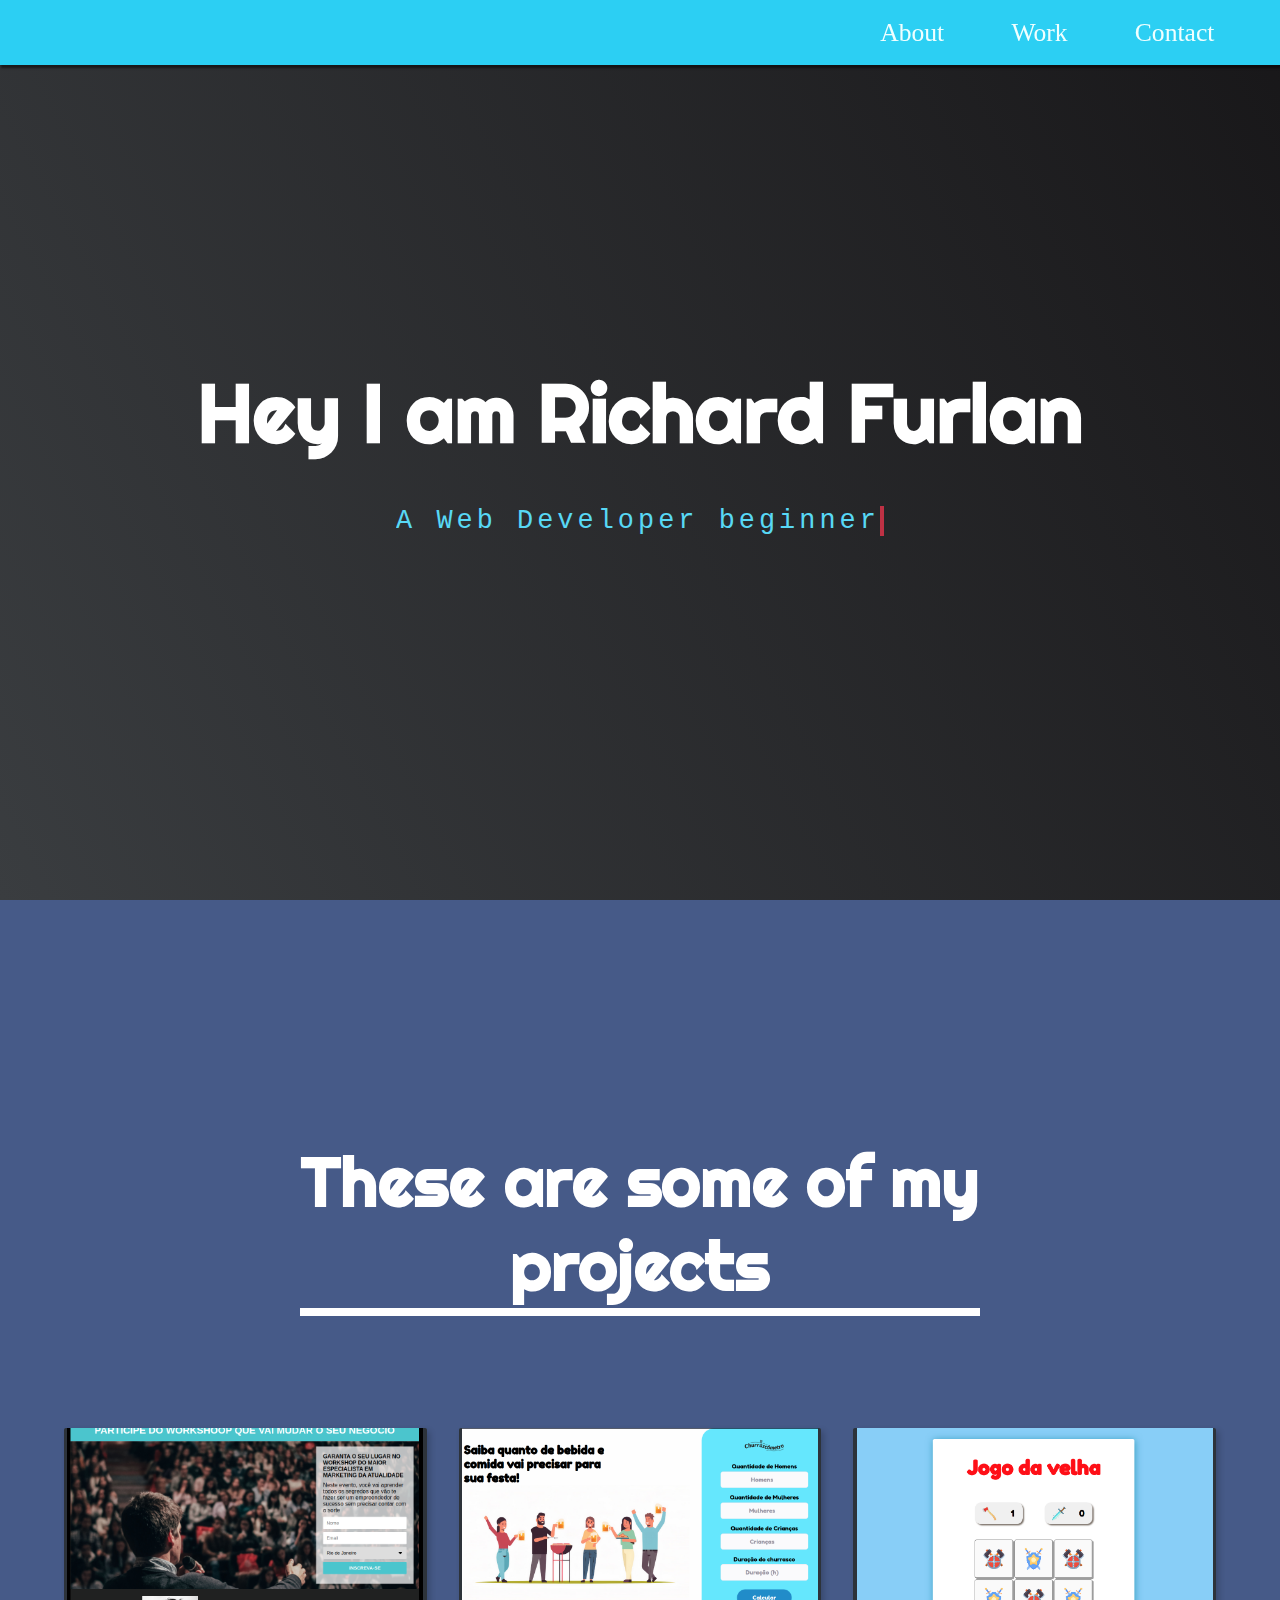
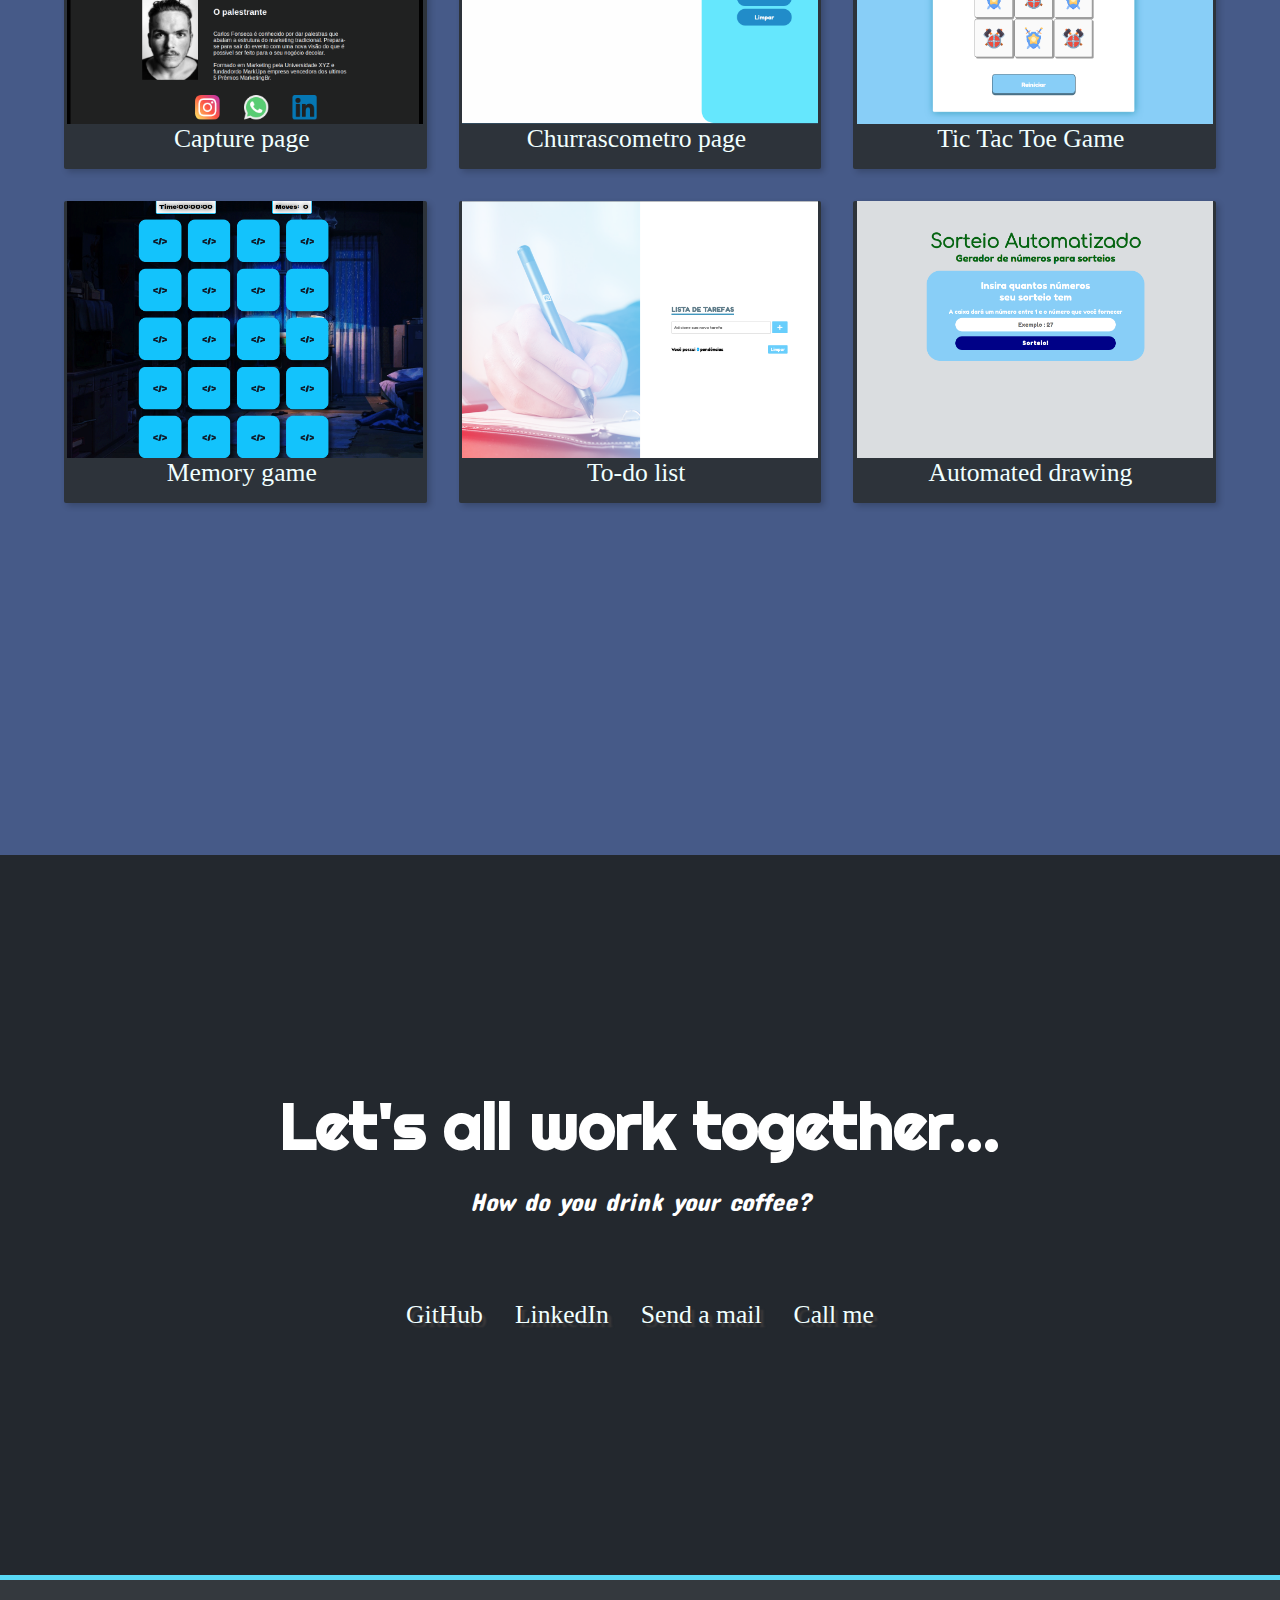
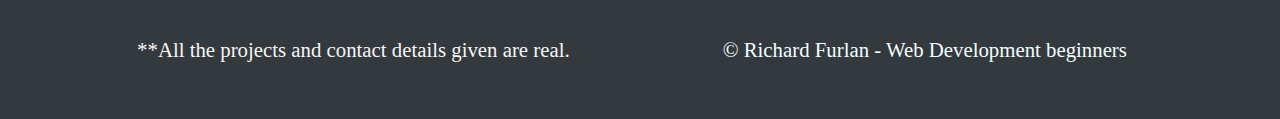
<file: index.html>
<!DOCTYPE html>
<html lang="pt-br">
  <head>
    <meta charset="UTF-8" />
    <meta http-equiv="X-UA-Compatible" content="IE=edge" />
    <meta name="viewport" content="width=device-width, initial-scale=1.0" />
    <link rel="shortcut icon" href="./images/favicon.png" />

    <!-- Styles -->

    <link rel="stylesheet" type="text/css" href="./style.css" />

    <!-- Fonst -->

    <link
      rel="stylesheet"
      href="https://use.fontawesome.com/releases/v5.8.2/css/all.css"
      integrity="sha384-oS3vJWv+0UjzBfQzYUhtDYW+Pj2yciDJxpsK1OYPAYjqT085Qq/1cq5FLXAZQ7Ay"
      crossorigin="anonymous"
    />

    <link rel="preconnect" href="https://fonts.googleapis.com" />
    <link rel="preconnect" href="https://fonts.gstatic.com" crossorigin />
    <link
      href="https://fonts.googleapis.com/css2?family=Concert+One&family=Righteous&display=swap"
      rel="stylesheet"
    />
    <title>Richard Furlan - Portfólio</title>
  </head>
  <body>
    <!-- INICIO NAV -->
    <nav id="nav-bar" class="nav">
      <ul class="nav-list">
        <li>
          <a href="#welcome-section">About</a>
        </li>
        <li>
          <a href="#projects">Work</a>
        </li>
        <li>
          <a href="#contact">Contact</a>
        </li>
      </ul>
    </nav>

    <!-- FIM NAV -->

    <!-- INICIO DA SEÇÃO DE BEM-VINDO -->

    <section id="welcome-section" class="welcome-section">
      <h1>Hey I am Richard Furlan</h1>
      <div class="typewriter">
        <p>A Web Developer beginner</p>
      </div>
    </section>

    <!-- FIM DA SEÇÃO DE BEM-VINDO -->

    <!-- INICIO DA SECAO DE PROJETOS -->

    <section id="projects" class="projects-section">
      <h2 class="projects-section-header">These are some of my projects</h2>

      <div class="projects-grid">
        <a
          href="./Projeto de captura/index.html"
          target="_blank"
          class="project project-title"
        >
          <img
            class="project-image"
            src="./images/Captura .png"
            alt="project"
          />
          <p class="project-title">
            <span class="code">&lt</span>
            Capture page
            <span class="code">&#47;&gt;</span>
          </p>
        </a>

        <a
          href="./Projeto churascometro /index.html"
          target="_blank"
          class="project project-title"
        >
          <img
            class="project-image"
            src="./images/churrascometro.png"
            alt="project"
          />
          <p class="project-title">
            <span class="code">&lt</span>
            Churrascometro page
            <span class="code">&#47;&gt;</span>
          </p>
        </a>

        <a
          href="./jogo da velha/index.html"
          target="_blank"
          class="project project-title"
        >
          <img
            class="project-image"
            src="./images/jogodavelha.png"
            alt="project"
          />
          <p class="project-title">
            <span class="code">&lt</span>
            Tic Tac Toe Game
            <span class="code">&#47;&gt;</span>
          </p>
        </a>

        <a
          href="./jogo da memoria/index.html"
          target="_blank"
          class="project project-title"
        >
          <img class="project-image" src="./images/memoria.png" alt="project" />
          <p class="project-title">
            <span class="code">&lt</span>
            Memory game
            <span class="code">&#47;&gt;</span>
          </p>
        </a>

        <a
          href="./Projeto de Tarefas/index.html"
          target="_blank"
          class="project project-title"
        >
          <img
            class="project-image"
            src="./images/todolist.png"
            alt="project"
          />
          <p class="project-title">
            <span class="code">&lt</span>
            To-do list
            <span class="code">&#47;&gt;</span>
          </p>
        </a>

        <a
          href="./Projeto do Sorteio/index.html"
          target="_blank"
          class="project project-title"
        >
          <img class="project-image" src="./images/sorteio.png" alt="project" />
          <p class="project-title">
            <span class="code">&lt</span>
            Automated drawing
            <span class="code">&#47;&gt;</span>
          </p>
        </a>
      </div>
    </section>

    <!-- FIM DA SECAO DE PROJETOS -->

    <!-- INICIO DA SECAO DE CONTATOS -->

    <section id="contact" class="contact-section">
      <div class="contact-section-header">
        <h2>Let's all work together...</h2>
        <p>How do you drink your coffee?</p>
      </div>

      <div class="contact-links">
        <a
          id="profile-link"
          href="https://github.com/RichardFurlan"
          target="_blank"
          class="btn contact-details"
        >
          <i class="fab fa-github"></i> GitHub</a
        >

        <a
          href="https://www.linkedin.com/in/richard-furlan-0715107b/"
          target="_blank"
          class="btn contact-details"
        >
          <i class="fab fa-linkedin"></i> LinkedIn</a
        >

        <a href="mailto:emsrichard@hotmail.com" class="btn contact-details">
          <i class="fas fa-at"></i> Send a mail</a
        >

        <a href="tel:+55 48 998672312" class="btn contact-details">
          <i class="fas fa-mobile-alt"></i> Call me</a
        >
      </div>
    </section>

    <!-- FIM DA SECAO DE CONTATOS -->

    <!-- INICIO DO RODAPE-->

    <footer>
      <p>**All the projects and contact details given are real.</p>

      <p>
        <a href="#" target="_blank">
          &copy; Richard Furlan - Web Development beginners</a
        >
      </p>
    </footer>
  </body>
</html>
</file>
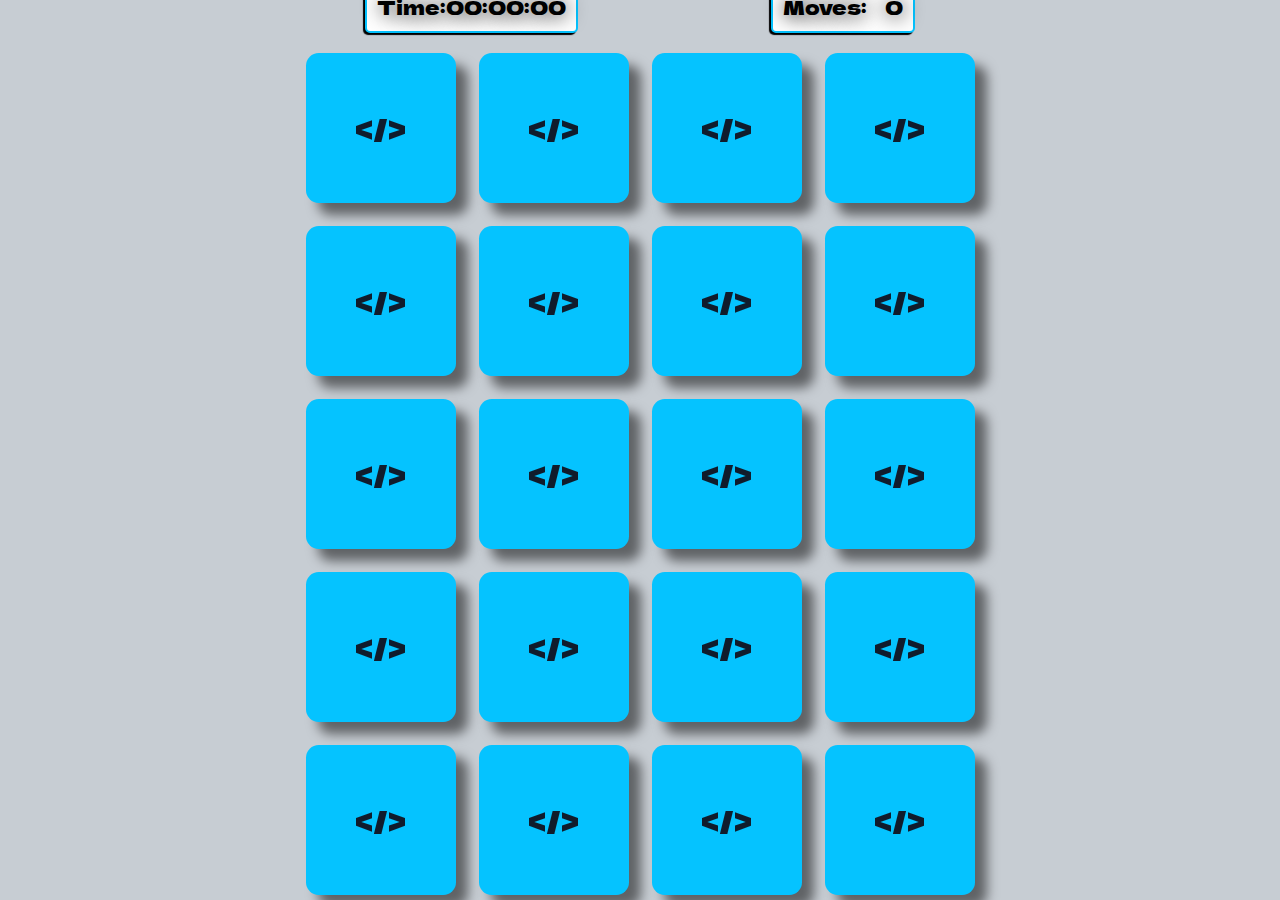
<file: jogo da memoria/index.html>
<!DOCTYPE html>
<html lang="pt-br">
<head>

    <meta charset="UTF-8">
    <meta http-equiv="X-UA-Compatible" content="IE=edge">
    <meta name="viewport" content="width=device-width, initial-scale=1.0">
    <title>Jogo da Memória</title>
    <link rel = "stylesheet" type = "text/css" href="./style/style.css">

</head>

<body>
    
    <div class="score">
        <div class="timer">
            Time: <span id= "timePassed">00:00:00</span>
        </div>
        <div class="moveCounter">
            Moves: <span id="numberActions">0</span>
        </div>
    </div>


    
    <div id = "gameBoard">


        </div>
    
    </div>


    <div id = "gameOver">
        <div>
            Parabéns, você completou o jogo!
        </div>
        <div class = "endTimer">Seu tempo total foi: 00:00:00</div>
        <div class = "endMoves">Você precisou de 0 movimentos para vencer</div>
        <button id = "restart" onclick="restart()">Jogue Novamente</button>
    </div>












    <script src = "./scripts/game.js"></script>

    <script src = "./scripts/script.js"></script>
</body>

</html>
</file>
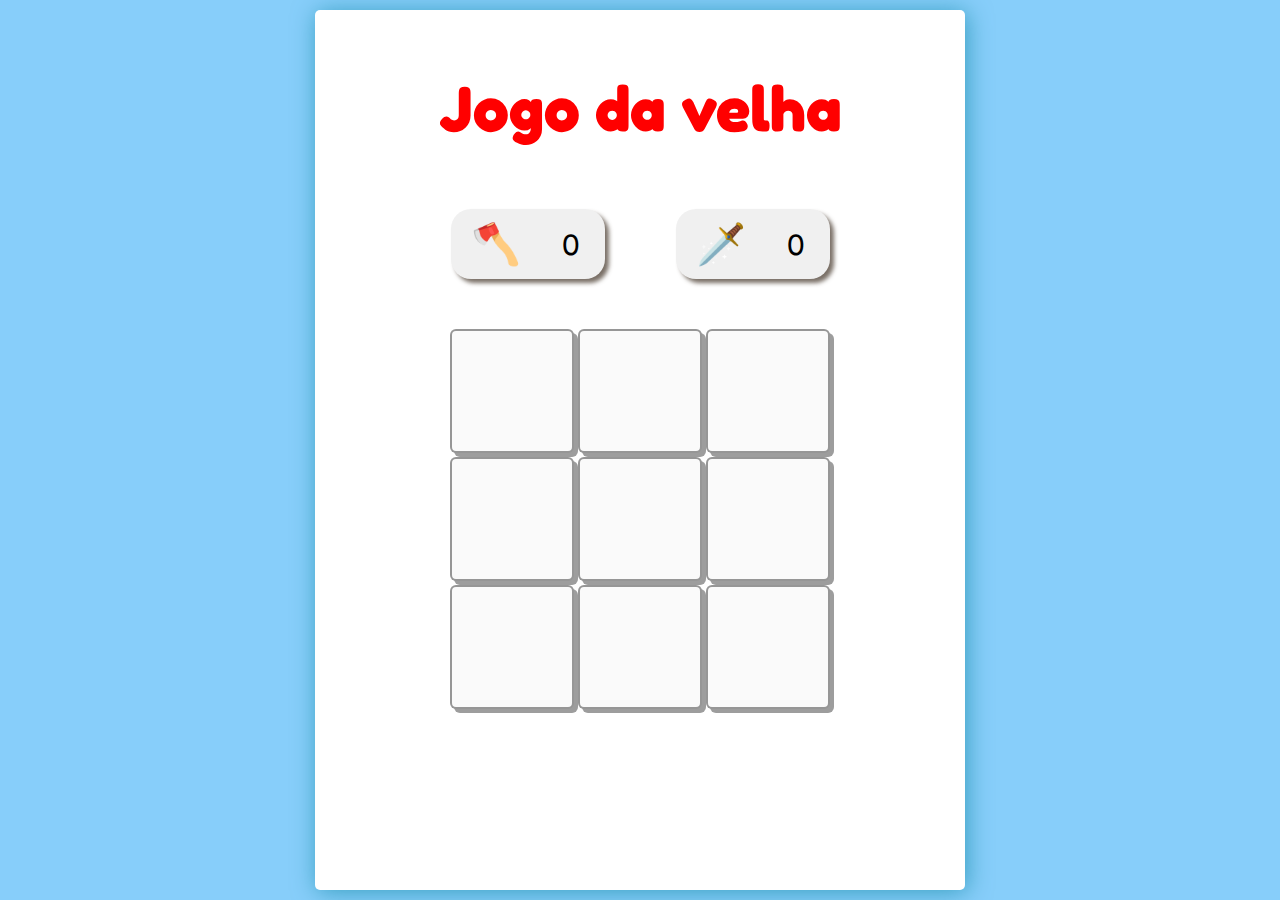
<file: jogo da velha/index.html>
<!DOCTYPE html>
<html lang="en">
<head>
    <meta charset="UTF-8">
    <meta http-equiv="X-UA-Compatible" content="IE=edge">
    <meta name="viewport" content="width=device-width, initial-scale=1.0">
    <link rel = "shortcut icon" href = "./assets/images/machados.png">
    <link rel = "stylesheet" type="text/css" href = "./assets/style.css">
    <title>Jogo da velha</title>
</head>
<body>

    <div class = "gameStart">
        <section>
            <div class = "game">
                <h1>Jogo da velha</h1>
                <div class = "score">
                    <div id = "player1" class = "player">
                        <span class = "icon1">🪓</span>
                        <span id = "scoreP1">0</span>
                    </div>

                    <div id = "player2" class = "player">
                        <span class = "icon2">🗡️</span>
                        <span id = "scoreP2">0</span>
                    </div>

                </div>
                

                <div class = "stage">
                    <div>
                        <div id = "0" class = "square">

                        </div>
                        <div id = "1" class = "square">

                        </div>
                        <div id = "2" class = "square"></div>
                    </div>
                    <div>
                        <div id = "3" class = "square"></div>
                        <div id = "4" class = "square"></div>
                        <div id = "5" class = "square"></div>
                    </div>
                    <div>
                        <div id = "6" class = "square"></div>
                        <div id = "7" class = "square"></div>
                        <div id = "8" class = "square"></div>
                    </div>
                </div>

                <button id = "btn" onclick="restart()">Reiniciar</button>
            </div>



        </section>

    </div>    

    <script src = "./assets/game.js"></script>
    <script src = "./assets/interface.js"></script>
</body>
</html>
</file>
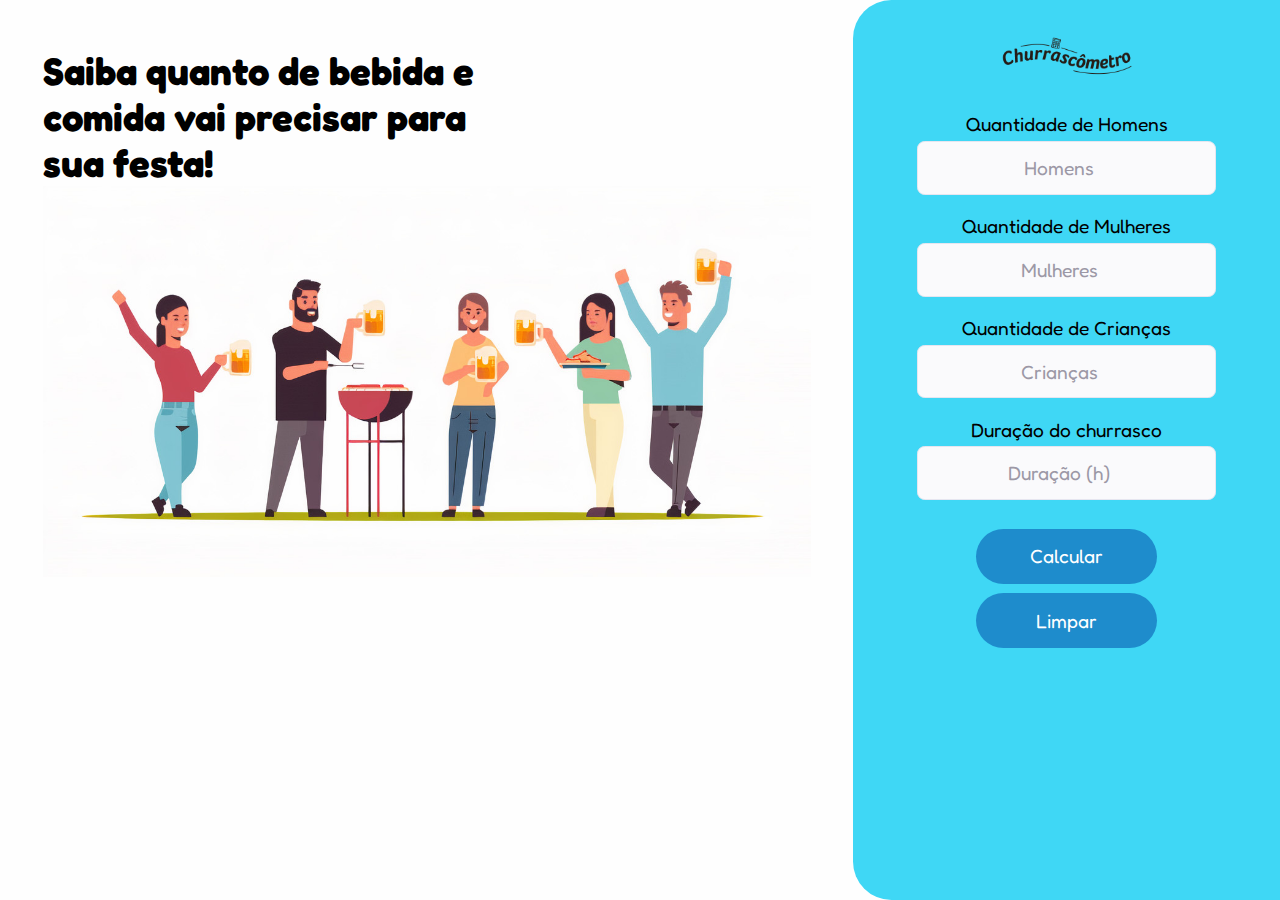
<file: projeto churascometro/index.html>
<!DOCTYPE html>
<html lang="pt-br">
<head>
    <meta charset="UTF-8">
    <meta http-equiv="X-UA-Compatible" content="IE=edge">
    <meta name="viewport" content="width=device-width, initial-scale=1.0">
    <link rel="shortcut icon" type="image/x-icon" href="./assets/carne.png">
    <link rel="preconnect" href="https://fonts.gstatic.com">
    <link rel= "stylesheet" type = "text/css" href = "./CSS/style.css">
    <link href="https://fonts.googleapis.com/css2?family=Roboto:wght@100&display=swap" rel="stylesheet">
    <title>Churrascometro</title>




</head>

<body>


    <div class = "container">
        <div class = "grid">
            <!-- Texto da Imagem -->
            <div class = "text-content">
                <h1>
                    Saiba quanto de bebida e comida vai precisar para sua festa!
                </h1>
                <img class ="party" src ="./assets/party.jpg" alt = "">
            </div>
            
            <!-- Area de Calculo -->
            <div class = "box-calculo">
                <img class= "logo" src = "./assets/churraslogo.png" alt = "">
                <div class = "form"> 
                    <div class = "input-block">
                        <label for = "homens">Quantidade de Homens</label>   
                        <input id = "homens" name = "homens" type = "number" placeholder="Homens">
                    </div>

                    <div class = "input-block">
                        <label for = "mulheres">Quantidade de Mulheres</label> 
                        <input id = "mulheres" name = "mulheres" type = "number" placeholder="Mulheres">
                    </div>

                    <div class = "input-block">
                        <label for = "criancas">Quantidade de Crianças</label> 
                        <input id = "criancas" name = "criancas" type = "number" placeholder="Crianças">
                    </div>

                    <div class = "input-block">
                        <label for="duracao">Duração do churrasco</label>
                        <input id = "duracao" name = "duracao" type = "number" placeholder="Duração (h)">
                    </div>
                    
                    

                    <div class = "input-block">
                        <button onclick="calcular()">Calcular</button>
                        <button onclick="limpar()">Limpar</button>
                    </div>
    

                    <div id = "resultado">

                    </div>

                </div>   
            </div>



        </div>          
    </div>

 

    <script src = "./JS/script.js"></script>

</body>
</html>
</file>
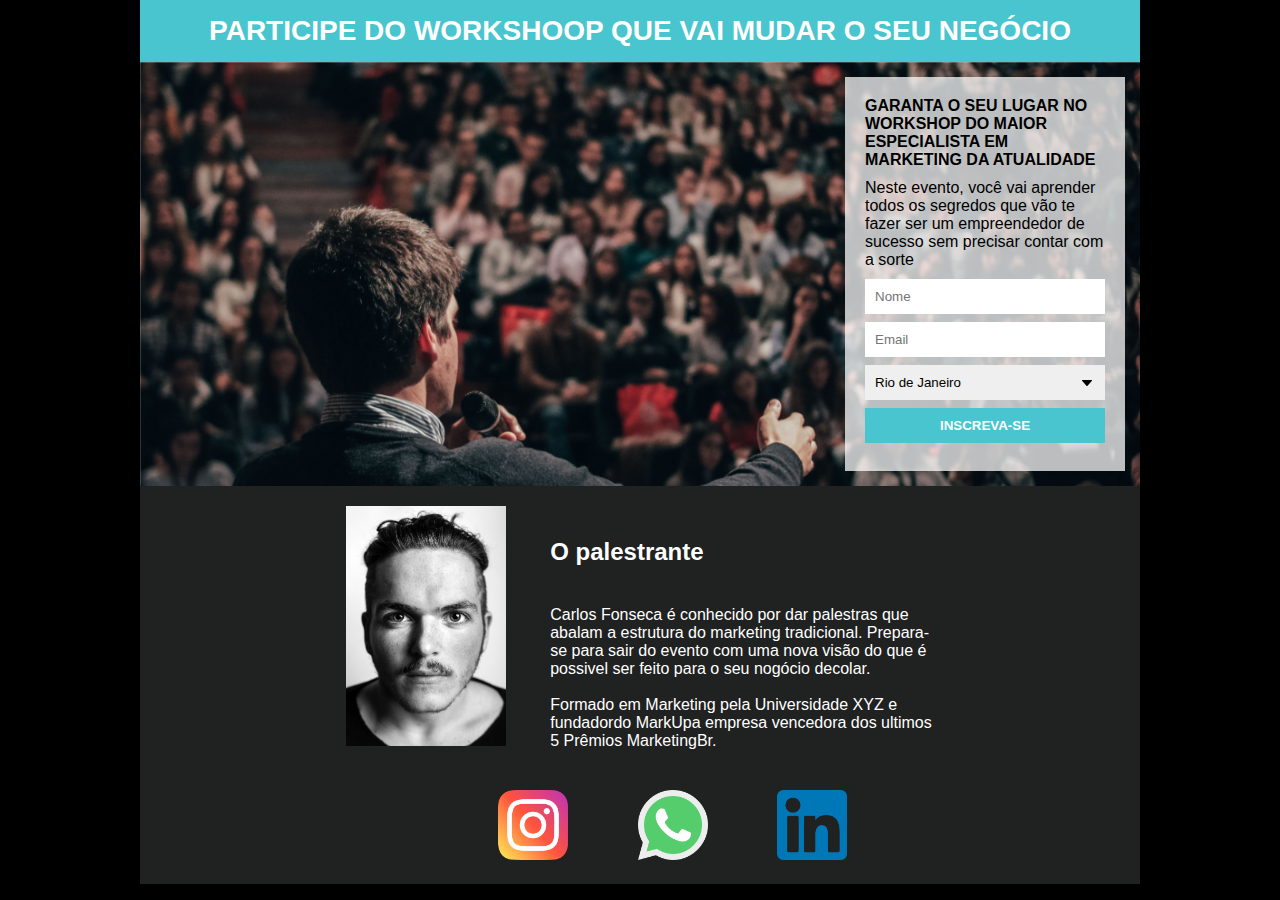
<file: Projeto de captura/index.html>
<!DOCTYPE html>
<html lang="pt-br">
<head>
    <meta charset="UTF-8">
    <meta http-equiv="X-UA-Compatible" content="IE=edge">
    <meta name="viewport" content="width=device-width, initial-scale=1.0">
    <link rel = "stylesheet" href="./css/style.css" type = "text/css">
    <link rel = "icon" href = "images/images/ico.png" tyoe = "images/png">
    <title>Projeto de Captura</title>
</head>
<body>
    
    <div class ="container">

        <header>
            <h1 class = "title">participe do workshoop que vai mudar o seu negócio</h1>
        </header>
        <section>
            <div class = "formContainer">
                <h2 class = "mb">GARANTA O SEU LUGAR NO WORKSHOP DO MAIOR ESPECIALISTA EM MARKETING DA ATUALIDADE</h2>
                <p class = "mb">Neste evento, você vai aprender todos os segredos que vão
                    te fazer ser um empreendedor de sucesso sem precisar contar com a sorte
                </p>
                <form>
                    <input id = "name" name="name" type = "text" placeholder = "Nome">
                    <input id = "email" name="email" type = "text" placeholder = "Email">
                    <select class = "place">

                        <option value="rj">Rio de Janeiro</option>
                        <option value="sp">São Paulo</option>
                        <option value="mg">Minas Gerais</option>
                        <option value="es">Espírito Santo</option>

                    </select>
                    <input type="submit" value = "INSCREVA-SE">
                </form>

            </div>

        </section>

        <footer>
            <img class = "picture" src="./images/images/face.jpg">
            <div class = "description">
                <h3>O palestrante</h3>
                <p>Carlos Fonseca é conhecido por dar palestras que abalam a estrutura do marketing tradicional. Prepara-se para sair do evento com uma nova visão do que é possivel ser feito para o seu nogócio decolar.
                   <br><br>
                    Formado em Marketing pela Universidade XYZ e fundadordo MarkUpa empresa vencedora dos ultimos 5 Prêmios MarketingBr.</p>
    
            </div>
            <div class = "socialMedia">
                <a href = ""><img class = "socialM" src = "images/images/instagram.png"></a>
                <a href = ""><img class = "socialM" src = "images/images/whatsapp.png"></a>
                <a href = ""><img class = "socialM" src= "./images/images/linkedin.png"></a>
            </div>


        </footer>


    </div>




</body>
</html>
</file>
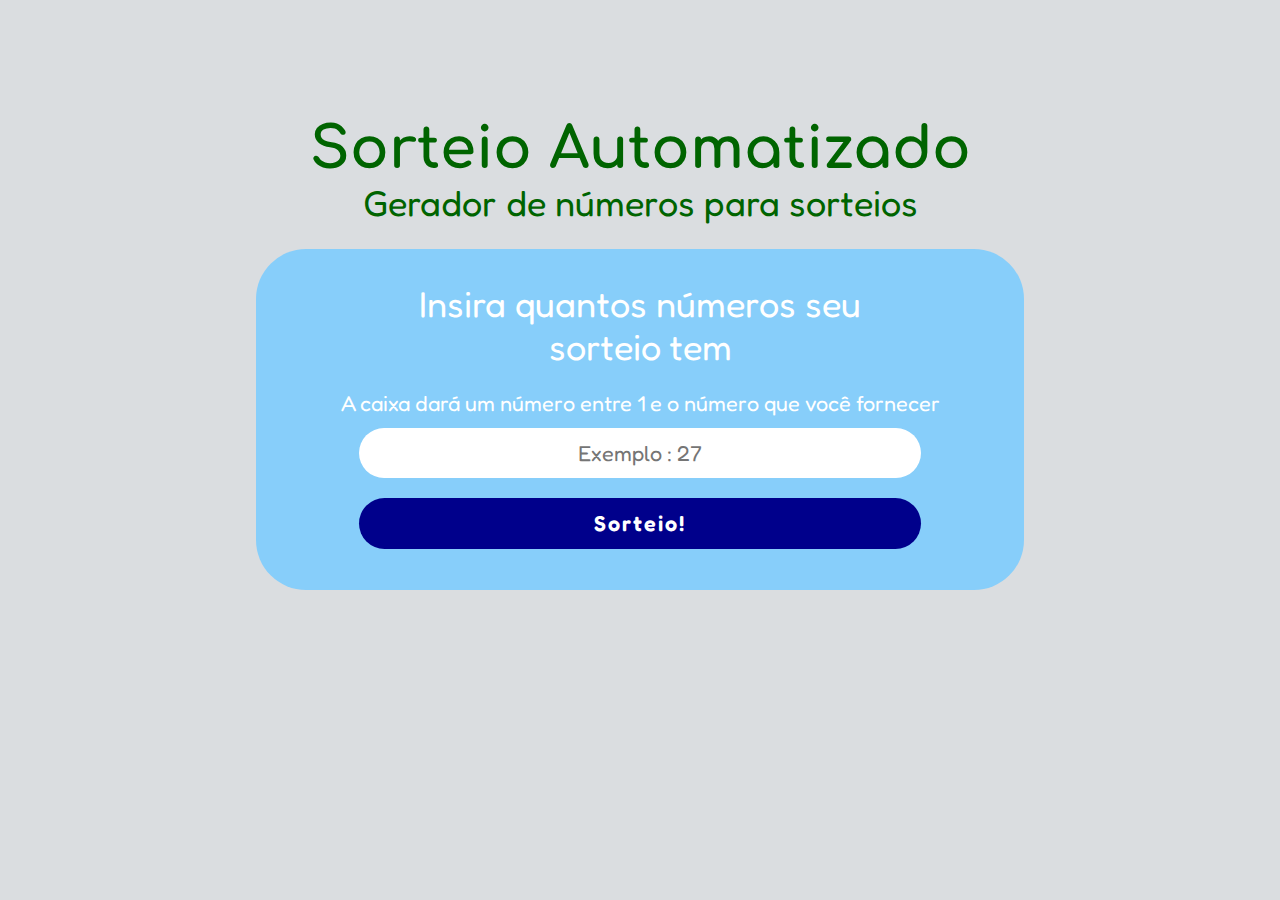
<file: Projeto do Sorteio/index.html>
<!DOCTYPE html>
<html lang="pr-br">
<head>
    <meta charset="UTF-8">
    <meta http-equiv="X-UA-Compatible" content="IE=edge">
    <meta name="viewport" content="width=device-width, initial-scale=1.0">
    <link rel="icon" type="image/png" href="./assets/loteria.png"/>
    <link rel="preconnect" href="https://fonts.googleapis.com">
    <link rel="preconnect" href="https://fonts.gstatic.com" crossorigin>
    <link href="https://fonts.googleapis.com/css2?family=Comfortaa:wght@300&family=Fredoka+One&family=Jomhuria&display=swap" rel="stylesheet">
    <link rel ="stylesheet" type = "text/css" href = "style.css">
    <title>Sorteio</title>
</head>
<body>
    <div class = "bg">
        <div id = "modal" class = "closedModal">

            <div class = "content">

                <strong onclick = "closeModal()">X</strong>
                <p>O número sorteado foi...</p>
                <h2 class = "result" id = "result"></h2>
                <button type = "button" onclick = "raffle()">Novo Sorteio</button>

            </div>

        </div>

        <div class="container">
            <main>

                <h1>Sorteio Automatizado</h1>
                <p>Gerador de números para sorteios</p>

            </main>

            <section>

                <h2>Insira quantos números seu sorteio tem</h2>
                <small>A caixa dará um número entre 1 e o número que você fornecer</small>
                <input type = "number" id = "number" placeholder = "   Exemplo : 27" required min ="0">
                <button type = "button" onclick="raffle()">Sorteio!</button>

            </section>

        </div>
    </div>

    <script src = "script.js"></script>
</body>
</html>
</file>
<file: style.css>
* {
  margin: 0;
  padding: 0;

  font-family: 'Alfa Slab One', cursive;
}

*,
*::before,
*::after {
  box-sizing: inherit;
}

html {
  box-sizing: border-box;
  scroll-behavior: smooth;
}

nav {
  display: flex;
  justify-content: flex-end;
  align-items: center;
  position: fixed;
  background-color: #2ccff3;
  top: 0;
  left: 0;
  width: 100%;
  height: 65px;
  box-shadow: 1px 3px 2px rgba(1, 1, 1, 0.5);
  z-index: 10;
}

.nav-list {
  display: flex;
  margin-right: 2rem;
}

ul {
  display: flex;
  margin-right: 3rem;
  list-style: none;
}

ul a {
  display: block;
  font-size: 1.6rem;
  padding: 1.1rem;
}

ul a:hover {
  background-color: #45567d;
}

a {
  text-decoration: none;
  color: azure;
  margin: 1rem;
}

img {
  display: block;
  width: 100%;
}

@keyframes heading {
  0% {
    top: -500px;
  }
  100% {
    top: 10px;
  }
}
@keyframes typing {
  from {
    width: 0;
  }
  to {
    width: 100%;
  }
}

.welcome-section {
  display: flex;
  flex-direction: column;
  justify-content: center;
  align-items: center;
  width: 100%;
  height: 100vh;
  background-color: #000;
  background-image: linear-gradient(62deg, #3a3d40 0%, #181719 100%);
}

.welcome-section > p {
  font-size: 3rem;
  font-weight: 200px;
  font-style: italic;
  color: #58d8f5;
}

h1 {
  color: white;
  font-size: 5rem;
  font-weight: 500px;
  line-height: 1.2em;
  margin-bottom: 45px;
  position: relative;
  animation: heading;
  animation-duration: 3s;
  animation-fill-mode: forwards;
}

h2 {
  font-size: 4.2rem;
  color: white;
}

h1,
h2 {
  font-family: 'Righteous', cursive;
  font-weight: 700;
  text-align: center;
  font-weight: bold;
}

.typewriter p {
  color: #58d8f5;
  font-family: monospace;
  font-size: 1.68rem;
  overflow: hidden; /* Ensures the content is not revealed until the animation */
  border-right: 0.15em solid #be3144; /* The typwriter cursor */
  white-space: nowrap; /* Keeps the content on a single line */
  margin: 0 auto; /* Gives that scrolling effect as the typing happens */
  letter-spacing: 0.15em; /* Adjust as needed */
  animation: typing 4.5s steps(30, end), blink-caret 0.5s step-end infinite;
}

.my-projects {
  text-align: center;
  padding: 10rem 2rem;
  background-color: #1e3186;
}

/* Projection Section */

.projects-section {
  text-align: center;
  padding: 15rem 3rem;
  background: #465a88;
}

.projects-section-header {
  max-width: 680px;
  margin: 0 auto 6rem auto;
  border-bottom: 0.5rem solid white;
}

@media (max-width: 28.75em) {
  .projects-section-header {
    font-size: 4rem;
  }
}

.projects-grid {
  display: grid;
  grid-template-columns: repeat(auto-fit, minmax(350px, 1fr));

  width: 100%;
  max-width: 1380px;
  margin: 0 auto;
  margin-bottom: 6rem;
}

@media (max-width: 32.625em) {
  .projects-section {
    padding: 6rem 2rem;
  }

  .projects-grid {
    grid-template-columns: 1fr;
  }

  .typewriter p {
    font-size: 1.4rem;
  }
}

.project {
  background: #2d333a;
  box-shadow: 3px 3px 6px rgba(0, 0, 0, 0.2);
  border-radius: 2px;
}

.code {
  color: #2d333a;
  transition: color 0.3s ease-out;
}

.project:hover .code {
  color: #ff7f50;
  font-weight: bolder;
  font-size: 1.6rem;
}

.project-image {
  height: calc(100% - 2.8rem);
  width: 100%;
  object-fit: cover;
}

.project-title {
  font-size: 1.6rem;
  padding: 0rem 0.2rem;
}

@media (max-width: 72.625em) {
  .project-title {
    font-size: 1.6rem;
  }

  .project:hover .code {
    font-size: 1.6rem;
  }
}

/* Contact */

.contact-section {
  display: flex;
  flex-direction: column;
  justify-content: center;
  align-items: center;
  text-align: center;
  width: 100%;
  height: 80vh;
  padding: 0 2rem;
  background-color: #23282e;

  color: white;
}

.contact-section-header > h2 {
  font-size: 4rem;
}

@media (max-width: 28.75em) {
  .contact-section-header > h2 {
    font-size: 2rem;
  }
}

.contact-section-header > p {
  font-style: italic;
  font-family: 'Concert One', cursive;
  margin-top: 1.3rem;

  font-size: 1.6rem;
}

.contact-links {
  display: flex;
  justify-content: center;
  width: 100%;
  max-width: 980px;
  margin-top: 4.2rem;
  flex-wrap: wrap;
}

.contact-details {
  font-size: 1.6rem;
  text-shadow: 4px 4px 2px #3f3b3b;
  transition: transform 0.3s ease-out;
}

.contact-details:hover {
  transform: translateY(10px);
  color: rgb(211, 202, 202);
}

/* footer */

footer {
  font-weight: 310px;
  display: flex;
  justify-content: space-evenly;
  padding: 1.8rem;
  background-color: #34393e;
  border-top: 5px solid #58d8f5;

  font-size: 1.3rem;
  color: whitesmoke;
}

footer > p {
  margin: 1.8rem;
}

footer i {
  vertical-align: middle;
}

@media (max-width: 28.75em) {
  footer {
    flex-direction: column;
    text-align: center;
  }
}
</file>
<file: jogo da memoria/style/style.css>
@import url('https://fonts.googleapis.com/css2?family=Dela+Gothic+One&display=swap');

* {
  padding: 0;
  margin: 0;
  box-sizing: border-box;
}

body {
  font-family: 'Dela Gothic One', cursive;
  display: flex;
  justify-content: center;
  align-items: center;
  height: 100vh;
  flex-direction: column;
  background-color: #c7cdd3;
  background-image: url(https://wallpaperaccess.com/full/849790.gif);
  background-repeat: no-repeat;
  background-size: cover;
}

.card {
  width: 6.5rem;
  height: 6.5rem;
  position: relative;

  transform-style: preserve-3d;
  transition: transform 0.7s;
}

.card_front,
.card_back {
  width: 100%;
  height: 100%;
  position: absolute;

  display: flex;
  justify-content: center;
  align-items: center;

  border-radius: 0.8rem;
  box-shadow: 12px 12px 12px rgba(0, 0, 0, 0.52);
  backface-visibility: hidden;
}

.flip {
  transform: rotateY(180deg);
}

.card_front {
  transform: rotateY(180deg);
  background-color: #101c2c;
}

@keyframes increaseCard {
  0% {
    transform: scale(1.02);
  }
  100% {
    transform: scale(1.05);
  }
}

.card_back:hover {
  animation-name: increaseCard;
  animation-duration: 1s;
  animation-iteration-count: infinite;
}

.card_back {
  color: #101c2c;
  background-color: #05c3ff;
  font-size: 30px;
  /* display:none; */
}

#gameOver {
  position: absolute;
  width: 100%;
  height: 100%;
  background-color: rgba(0, 0, 0, 0.92);
  color: white;
  font-size: 48px;

  display: none;
  justify-content: center;
  align-items: center;
  flex-direction: column;

  top: 0;
}

.endTimer,
.endMoves {
  font-size: 25px;
  color: white;
  margin-top: 30px;
}

.endTimer {
  font-size: 30px;
}

#restart {
  padding: 22px;
  font-size: 20px;
  background-color: darkcyan;
  border: none;
  border-radius: 10px;
  margin-top: 25px;
}

#gameBoard {
  max-width: 700px;
  display: grid;
  grid-template: 1fr 1fr 1fr 1fr 1fr / 1fr 1fr 1fr 1fr;
  justify-content: flex-end;
  align-items: center;
  gap: 23px;

  margin-bottom: 25px;
}

.score {
  width: 29rem;
  display: flex;
  flex-direction: row;
  justify-content: space-between;
}

.timer:hover,
.moveCounter:hover {
  background-color: black;
  color: white;

  text-shadow: 0.5px 0.5px 20px;
  box-shadow: -2px 2px 1px black;
}

.timer,
.moveCounter {
  display: flex;
  justify-content: space-between;
  min-width: 9rem;
  background-color: white;
  font-size: 20px;
  border: 2px solid #05c3ff;
  padding: 10px;
  border-radius: 5px;
  margin-bottom: 20px;
  color: black;
  text-shadow: 0.5px 0.5px 20px;
  box-shadow: -2px 2px 1px;
}

@media (min-width: 750px) {
  .score {
    width: 34.375rem;
  }

  .card {
    width: 9.375rem;
    height: 9.375rem;
  }
}
</file>
<file: jogo da velha/assets/style.css>
@import url('https://fonts.googleapis.com/css2?family=Fredoka+One&display=swap');




body{
    margin: 0;
    padding: 0;
    background-color: lightskyblue;
    text-align: center;

}



h1{
    font-family: 'Fredoka One', cursive;
    font-size: 4rem;
    margin-top:0;

    color: red;
}

h2{
    font-size: 4.2rem;
}
section{
    height: 100vh;
    display: flex;
    flex-direction: row;
    justify-content: center;
    align-items: center;

}

.score{
    display: flex;
    justify-content: space-around;
    width: 450px;
}

.player{
    display:flex;
    justify-content: space-around;
    align-items: center;

    padding-right: 4px;
    width: 150px;
    height: 70px;
    background-color:rgb(240, 240, 240);
    margin-top: 20px;
    margin-bottom: 50px;
    border-radius: 20px;
    box-shadow: 4px 4px 4px #493c30bb;

    font-family: 'Fredoka One', cursive;
    font-size: 30px;
}

.icon1, .icon2{
    font-size: 40px;
}


.game{
    box-sizing: content-box;
    width: 45em;
    height: 55em;
    max-width: 650px;
    background-color: white;

    border-radius: 5px;
    box-shadow: 2px 2px 25px hsl(190, 100%, 30%, 0.6) ;
    display: flex;
    flex-direction: column;
    justify-content: center;
    align-items: center;

}

.square{
    width: 120px;
    height: 120px;
    background-color: rgb(250, 250, 250);
    border: 2px solid hsl(0, 0%, 0%, 0.4);
    border-radius: 6px;
    box-shadow: 4px 4px rgba(60, 60, 60, 0.5);
    display: inline-block;
}

.square:hover{
    background-color: rgb(220, 220, 220);

}



.o{
    position: relative;
}

.o:after{
    position: absolute;
    border-radius: 4px;
    content:"";
    background: transparent
    url("./images/espadas.png")
    center center no-repeat;
    font-size: 60px;
    line-height: 120px;
    height: 120px;
    background-size: 70px;
    top: 0;
    right: 0;
    left: 0;
    bottom: 0;
}

.x{
    position: relative;
}

.x:after{
    position: absolute;
    border-radius: 4px;
    content:"";
    background: transparent
    url("./images/machado.png")
    center center no-repeat;
    font-size: 60px;
    line-height: 120px;
    height: 120px;
    background-size: 75px;
    top: 0;
    right: 0;
    left: 0;
    bottom: 0;
}

button{
    visibility: hidden;
    opacity: 0;
    margin-top: 50px;
    box-sizing: content-box;
    width: 215px;
    max-width: 250px;
    appearance: none;
    -webkit-appearance: none;
    padding: 20px 25px;
    border-style: none;

    border-radius:10px;
    border: 2px solid hsl(0, 0%, 0%, 0.5);
    background-color: lightskyblue;

    box-shadow: inset 0 -5px hsl(0, 0%, 0%, 0.4);
    font-size: larger;
    font-weight: 650px;
    color:white;

    -webkit-transition: ease background-color 0.2s, ease box-shadow 0.3s,
    ease opacity 0.4s;
  transition: ease background-color 0.2s, ease box-shadow 0.2s,
    ease opacity 0.4s;
  cursor: pointer;

  text-align: center;
  font-family: 'Fredoka One', cursive;
}

button:hover{
    background-color: rgb(104, 194, 250);
    box-shadow: inset 0 -5px hsl(0, 0%, 0%, 0.5),
    0 1px 3px hsl(235, 100%, 66%, 0.7);
}

.display{
    visibility: visible;
    opacity: 1;
}

.hidden{
    visibility: hidden;
    opacity: 0;
}
</file>
<file: projeto churascometro/CSS/style.css>
@import url('https://fonts.googleapis.com/css2?family=Fredoka+One&display=swap');

@keyframes growUp {
  0% {
    transform: scale(1.01);
  }
  100% {
    transform: scale(1.02);
  }
}

* {
  margin: 0;
  padding: 0;
  outline: 0;
  box-sizing: border-box;
  font-family: 'Fredoka One', cursive;
  font-size: 60%;
}

h1 {
  font-size: 3rem;
}

h2 {
  font-size: 2rem;
}

p {
  font-size: 2rem;
}

label {
  font-size: 2rem;
}

input {
  font-size: 2rem;
}

button {
  font-size: 2rem;
}

.container {
  max-width: 100%;
  max-height: 100vh;

  background: #fefefe;
}

.text-content {
  max-width: 90%;
  margin: 0 auto;
  margin-top: 5rem;
}

.text-content h1 {
  font-family: 'Fredoka One', cursive;
}

.text-content img {
  max-width: 100%;
}

.box-calculo {
  background: #62e7ff;
  border-radius: 4rem 0 0 0rem;
  display: flex;
  align-items: center;
  flex-direction: column;
}

.box-calculo img {
  width: 25rem;
  margin-top: 2rem;
}

.form {
  margin-top: 2rem;
  width: 90%;
}

.form .input-block {
  display: flex;
  flex-direction: column;
  align-items: center;
  margin-bottom: 2rem;
}

.box-calculo label {
  font-family: 'Fredoka One', cursive;
  margin-bottom: 0.5rem;
}

.box-calculo input {
  width: 100%;
  height: 5.6rem;
  background: #fafafc;

  border: 0.1rem solid #e6e6f0;
  box-sizing: border-box;
  border-radius: 0.8rem;

  text-align: center;
}

.box-calculo input::placeholder {
  color: #9c98a6;
}

.box-calculo button {
  width: 18.8rem;
  height: 5.7rem;
  background: #1e8ccc;
  color: #fff;

  border: none;
  border-radius: 3.6rem;

  text-align: center;
  margin-top: 1rem;

  cursor: pointer;
  transition: background 0.2s;
}

.box-calculo button:hover {
  opacity: 0.9;
}

img:hover {
  animation: growUp;
  animation-duration: 1s;
  animation-iteration-count: inherit;
}

.grid {
  display: grid;
  grid-template-rows: auto 1fr;
  grid-gap: 2rem;
}

/* Css do resultado no Java Script */

.result-info {
  font-family: 'Fredoka One', cursive;
  text-align: center;
  color: #000;
  width: 0 auto;
  margin-top: 1.5rem;
}

.result-block {
  display: flex;
  align-items: center;
  justify-content: center;
  margin: 0.5rem;
}

.result-block img {
  width: 3rem;
  height: 3rem;
  margin: 0;
  margin-right: 0.5rem;
}

.result-block p {
  font-family: 'Fredoka One', cursive;
  text-align: center;
  color: rgb(44, 44, 44);
}

/* Desktop Responsivity */

@media (min-width: 700px) {
  * {
    overflow: hidden;
  }

  .text-content h1 {
    font-size: 4rem;
    width: 50rem;
  }

  .box-calculo {
    height: 100vh;
    background: #3fd7f5;
    border-radius: 4rem 0 0 4rem;
    display: flex;
    align-items: center;
    flex-direction: column;
  }

  .form {
    margin-top: 2rem;
    width: 70%;
  }

  .grid {
    display: grid;
    grid-template-columns: 2fr 1fr;
    grid-gap: 0;
  }
}

/* Mobile Responsivity */

@media (max-width: 700px) {
  .box-calculo {
    border-radius: 4rem 4rem 0 0;
  }

  #resultado {
    width: 100%;
  }

  .result-info {
    margin-bottom: 2rem;
  }

  .result-block {
    justify-content: center;
    align-items: center;
    margin: 1rem;
    background-color: white;
    padding: 0.5rem;
    border-radius: 0.6rem;
    width: 100%;
  }
}
</file>
<file: Projeto de captura/css/style.css>
*{
    margin: 0;
    padding: 0;
}

body{
    font-family: Arial, Helvetica, sans-serif;
    background-color: black;
}

.container{
    max-width: 1000px;
    margin:auto;
}
header{
    background-color:#48c5ce ;
    text-align: center;
    padding: 15px;

}

.title{
    font-size: 28px; ;
    color: white;
    text-transform: uppercase;
}
section{
    padding: 15px;
    background-image: url('../images/images/people.jpg');
    background-size: cover;
    overflow: hidden;
}


.formContainer{
    max-width: 240px;
    background-color: #FFFFFFBB;
    padding: 20px;
    float: right;
}

.mb{
    margin-bottom: 10px;
}

h2{
    font-size: 16px;
}

input, select{
    padding: 10px;
    box-sizing: border-box;
    border: none;
    width: 100%;
    margin-bottom: 8px;
}

input[type="submit"]{
    color: white;
    background-color: #48c5ce;
    font-weight: bolder;
}

select{
    -moz-appearance: none;
    -webkit-appearance: none;
    appearance: none;

    background-image: url('../images/images/arrow.jpg');
    background-repeat: no-repeat;

    background-position-x: calc(100% - 10px);
    background-position-y: center;
}

footer{
    background-color: #202121;
    text-align: center;
    padding: 20px;
}

.picture{
    width: 160px;
}

.description{
    text-align: left;
    color:white;
    display:inline-block;
    max-width: 40%;
    margin-left: 40px;
}

.description h3, .description p{
    margin-bottom: 40px;
}

h3{
    font-size: 24px;
}

@keyframes growUp {
    
}

.socialM{
    width: 70px;
    margin-left: 65px;
}

.socialM:hover{
    width: 75px;
}
</file>
<file: Projeto do Sorteio/style.css>
/* Css Global */

:root {
  --text: darkgreen;
  --button: darkblue;
  font-size: 1.125rem;
}

* {
  padding: 0;
  margin: 0;
  box-sizing: border-box;
  font-family: 'Fredoka One', cursive;
}

html,
body {
  height: 80vh;
  width: 100vw;
  color: var(--text);
  background-color: rgb(218, 221, 224);

  overflow: hidden;
}

/* Animation */

@keyframes showResult {
  0% {
    opacity: 0;
    color: #ff0000;
  }
  100% {
    opacity: 1;
    color: darkgreen;
  }
}
/* landing page CSS */

.container {
  height: 100%;
  margin-top: 2.5rem;
  display: flex;
  align-items: center;
  justify-content: space-around;
  flex-direction: column;
}

.container main {
  height: 120%;
  text-align: center;
  padding: 1.4rem;
  position: relative;

  display: flex;
  flex-direction: column;
}

.container main h1 {
  font-family: 'Comfortaa', cursive;
  font-size: 3.2rem;
  margin-top: 4rem;

  color: var(--text);
}

.container main p {
  font-size: 2rem;
  color: var(--text);
}

.container section {
  height: 50vh;
  width: 100%;
  box-sizing: border-box;
  padding: 1.8rem;
  display: flex;
  justify-content: center;
  flex-direction: column;

  background-color: lightskyblue;

  text-align: center;
}

.container section h2 {
  font-size: 2rem;
  font-weight: 400;
  color: #fff;
  margin: 0 auto 1.25rem auto;
}

.container section small {
  color: #fff;
  font-size: 1.2rem;
}

.container section input {
  width: 80%;
  height: 2.8rem;
  display: block;
  border: 0;
  margin: 0.625rem auto;
  border-radius: 1.875rem;
  font-size: 1.2rem;
  text-align: center;

  padding: 0.5rem;
  color: #7d7d7d;
}

.container section input:focus,
button:focus {
  outline: none;
}

.container section button {
  width: 80%;
  height: 2.8rem;
  display: block;
  margin: 0.5rem auto;
  border: 0;
  border-radius: 1.875rem;
  padding: 0.3125rem;

  color: #fff;
  background: var(--button);

  font-size: 1.2rem;
  letter-spacing: 2px;
  font-weight: 600;

  cursor: pointer;
}

/* CSS modal */

.closedModal {
  display: none;
}

.openModal {
  position: fixed;
  top: 0;
  bottom: 0;
  right: 0;
  left: 0;
  z-index: 1000;

  display: flex;
  justify-content: center;
  align-items: center;
  text-align: center;

  background-color: rgba(0, 0, 0, 0.5);
}

.openModal .content {
  background: #fff;
  border-radius: 30px;
  padding: 3.4rem;
  position: relative;
}

.openModal .content strong {
  color: var(--text);
  position: absolute;
  top: 0.625rem;
  right: 1.56rem;
  font-size: 1.8rem;

  cursor: pointer;
}

.openModal .content p {
  font-size: 2.6rem;
  margin: 15px;
}

.openModal .content .result {
  /* background: url("/assets/winner.svg"); */
  background-size: contain;
  background-repeat: no-repeat;
  background-position: center;
  height: 5rem;

  color: var(--text);
  font-size: 4rem;
  font-family: 'Jomhuria', cursive;

  animation-name: showResult;
  animation-duration: 3s;
}

.openModal .content button {
  width: 80%;
  height: 2.8rem;
  display: block;
  margin: 5px auto;
  border: 0;
  border-radius: 1.875rem;
  padding: 5px;

  color: #fff;
  background: var(--button);

  font-weight: 600;
  font-size: 1.2rem;

  cursor: pointer;
}

@media (min-width: 1200px) {
  :root {
    font-size: 18px;
  }

  .container {
    display: flex;
    margin-top: 20px;
  }

  .container section {
    background: lightskyblue;
    height: 60%;
    width: 60%;
    border-radius: 50px;
  }

  .container section h2 {
    max-width: 35vw;
  }
}

@media (min-width: 1500px) {
  :root {
    font-size: 20px;
  }
}

@media (min-width: 1800px) {
  :root {
    font-size: 22px;
  }
}

@media (max-width: 900px) {
  .container main h1 {
    margin-top: 0;
  }

  .container section {
    height: 50%;
  }
}
</file>
